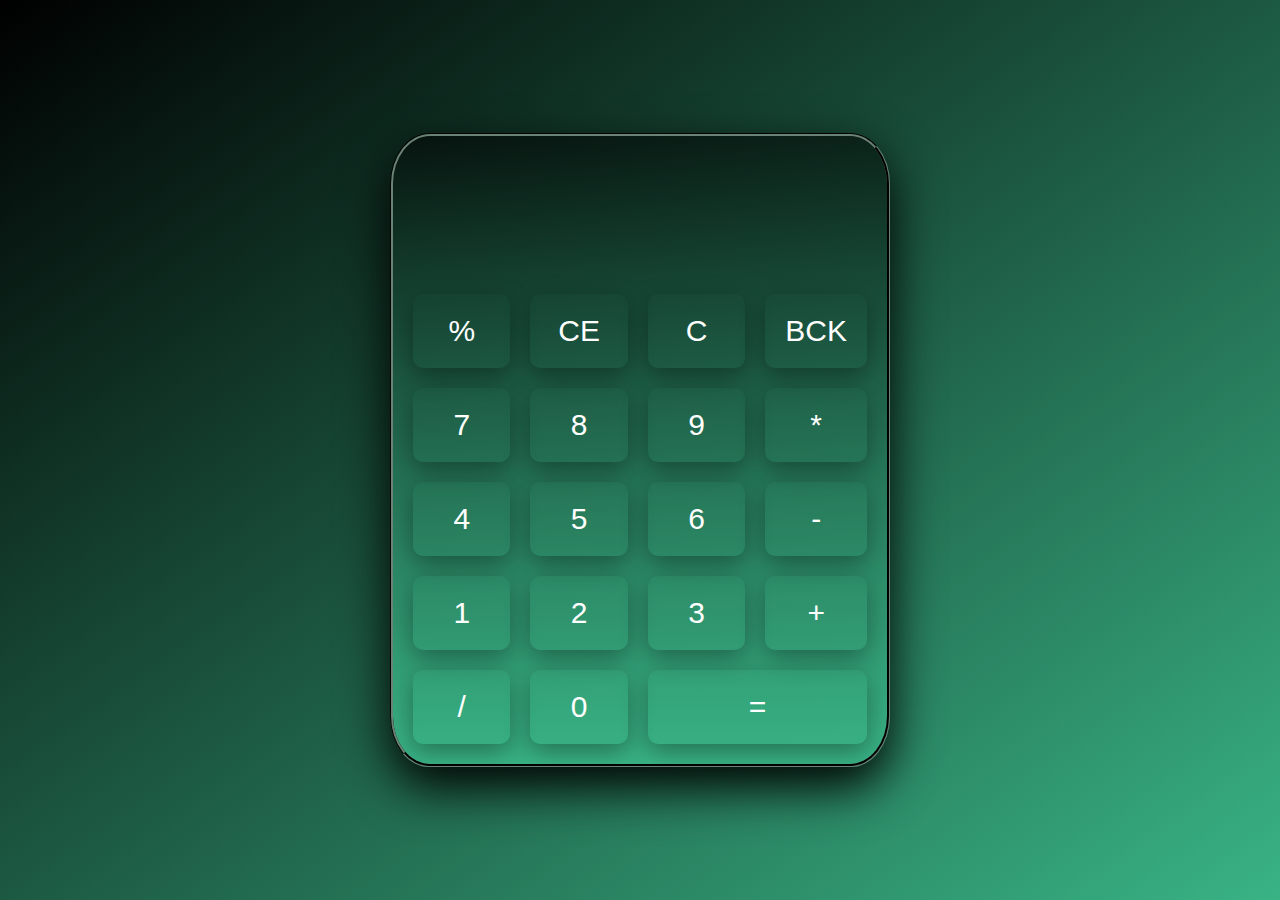
<file: index.html>
<!DOCTYPE html>
<html>
  <head>
    <link rel="stylesheet" href="stylesheet.css" />

    <meta charset="UTF-8" />
    <meta lang="en" />
    <meta name="viewport" content="width=device-width, initial-scale = 1.0" />
  </head>
  <body>
    <main>
      <section class="calculator">
        <div class="display">
          <input type="text" placeholder="0" id="display-operation" disabled />
          <input type="text" placeholder="" id="display" disabled />
        </div>
        <div class="buttons">
          <input type="button" value="%" id="sign" />
          <input type="button" value="CE" id="erase" />
          <input type="button" value="C" id="clear-all" />
          <input type="button" value="BCK" id="back" />
          <input type="button" value="7" id="number" />
          <input type="button" value="8" id="number" />
          <input type="button" value="9" id="number" />
          <input type="button" value="*" id="sign" />
          <input type="button" value="4" id="number" />
          <input type="button" value="5" id="number" />
          <input type="button" value="6" id="number" />
          <input type="button" value="-" id="sign" />
          <input type="button" value="1" id="number" />
          <input type="button" value="2" id="number" />
          <input type="button" value="3" id="number" />
          <input type="button" value="+" id="sign" />
          <input type="button" value="/" id="sign" />
          <input type="button" value="0" id="number" />
          <input type="button" value="=" id="equal" class="equal" />
        </div>
      </section>
    </main>
    <script src="script.js"></script>
  </body>
</html>
</file>
<file: stylesheet.css>
* {
  padding: 0;
  margin: 0;
  box-sizing: border-box;
}

body {
  height: 100vh;
  position: relative;
  background: linear-gradient(to top left, #39b385, #000000);
}

.calculator {
  flex-wrap: wrap;
  border-color: #26302b;
  background: linear-gradient(to top, #39b385, #0000008a);
  border-style: groove;
  position: absolute;
  width: 500px;
  transform: translate(-50%, -50%);
  top: 50%;
  left: 50%;
  border-radius: 8%;
  box-shadow: 0 20px 50px;
  overflow: hidden;
}

.display {
  padding: 10px;
  width: 100%;
  background-color: rgba(255, 255, 255, 0);
  border-radius: inherit;
}

#display {
  color: white;
  background-color: transparent;
  width: 100%;
  padding: 10px;
  border: none;
  text-align: right;
  font-size: 40px;
}
#display-operation {
  margin-top: 30px;
  border-style: none;
  padding-right: 15px;
  background-color: transparent;
  width: 100%;
  text-align: right;
  font-size: 20px;
}

.buttons {
  display: grid;
  grid-template-columns: repeat(4, 1fr);
  padding: 10px;
}

.buttons input {
  font-size: 30px;
  padding: 20px;
  border: none;
  border-radius: 10px;
  background-color: transparent;
  color: white;
  margin: 10px;
  cursor: pointer;
  box-shadow: 0 8px 25px #00000059;
  transition-duration: 0.7s;
}
.equal {
  grid-column: span 2;
}

.buttons input:hover {
  background-color: #3ec490;
  scale: 110%;
}

.hidden {
  opacity: 0;
}

.deactivated {
  opacity: 0.5;
  color: black !important;
  background-color: rgba(0, 0, 0, 0.384) !important;
  box-shadow: 0 8px 25px rgb(0, 0, 0) !important;
}

.deactivated:hover {
  scale: 100% !important;
  background-color: rgba(0, 0, 0, 0.384) !important;
}
</file>
